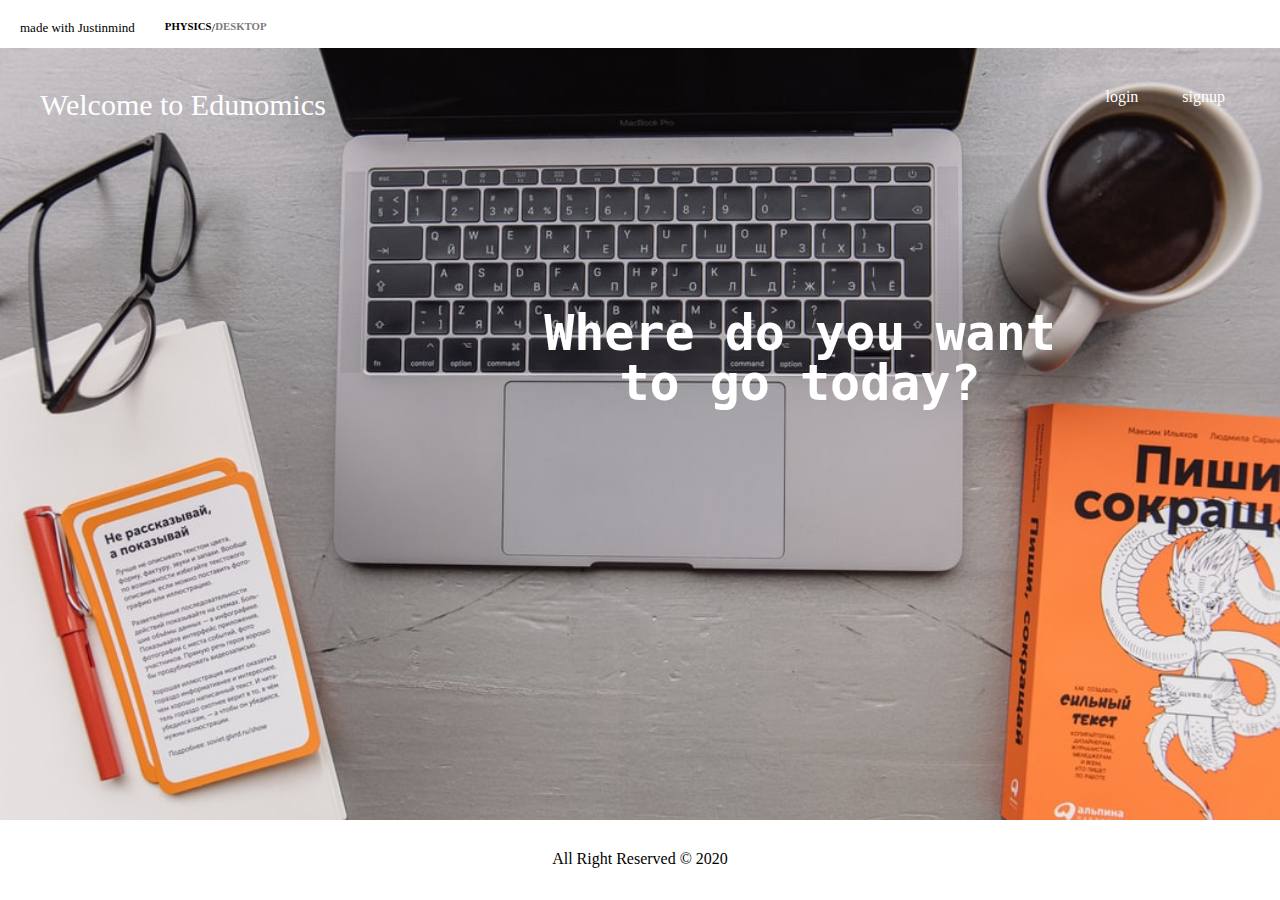
<file: main-page/index.html>
<!DOCTYPE html>
<html lang="en">
<head>
    <meta charset="UTF-8">
    <meta name="viewport" content="width=device-width, initial-scale=1.0">
    <link rel="stylesheet" href="./index.css">
    <title>Pyhsic Desktop</title>
</head>
<body>
        <div class="main-page">
            <header class="header-nav">
                <div class="header-text">   
                    made with Justinmind 
                </div>
                <div class="header-text">
                    <h5>PHYSICS</h5>/<h5 class="desktop">DESKTOP</h5>
                </div>
                
            </header>

            <main class="main-content">
                
                <div class="main-content-body">

                    <div class="row row-first">
                       
                        <div class="col col-md-8 col-first">
                            <div class="text">Welcome to Edunomics</div>
                        </div>
                       
                        <div class="col col-md-4 col-second">
                           <a href="../login/login.html" class="login"> login </a>  
                        
                            <a href="../signup/SignUp.html" class="signup"> signup </a>
                        </div>


                    </div>
                    <div class="row row-second">

                        <div class="center-text">
                            Where do you want to go today?
                        </div>
                    </div>

                    
                </div>
        

        </main>



            <footer class="footer">

                All Right Reserved &copy; 2020

            </footer>
        </div>

    
</body>
</html>
</file>
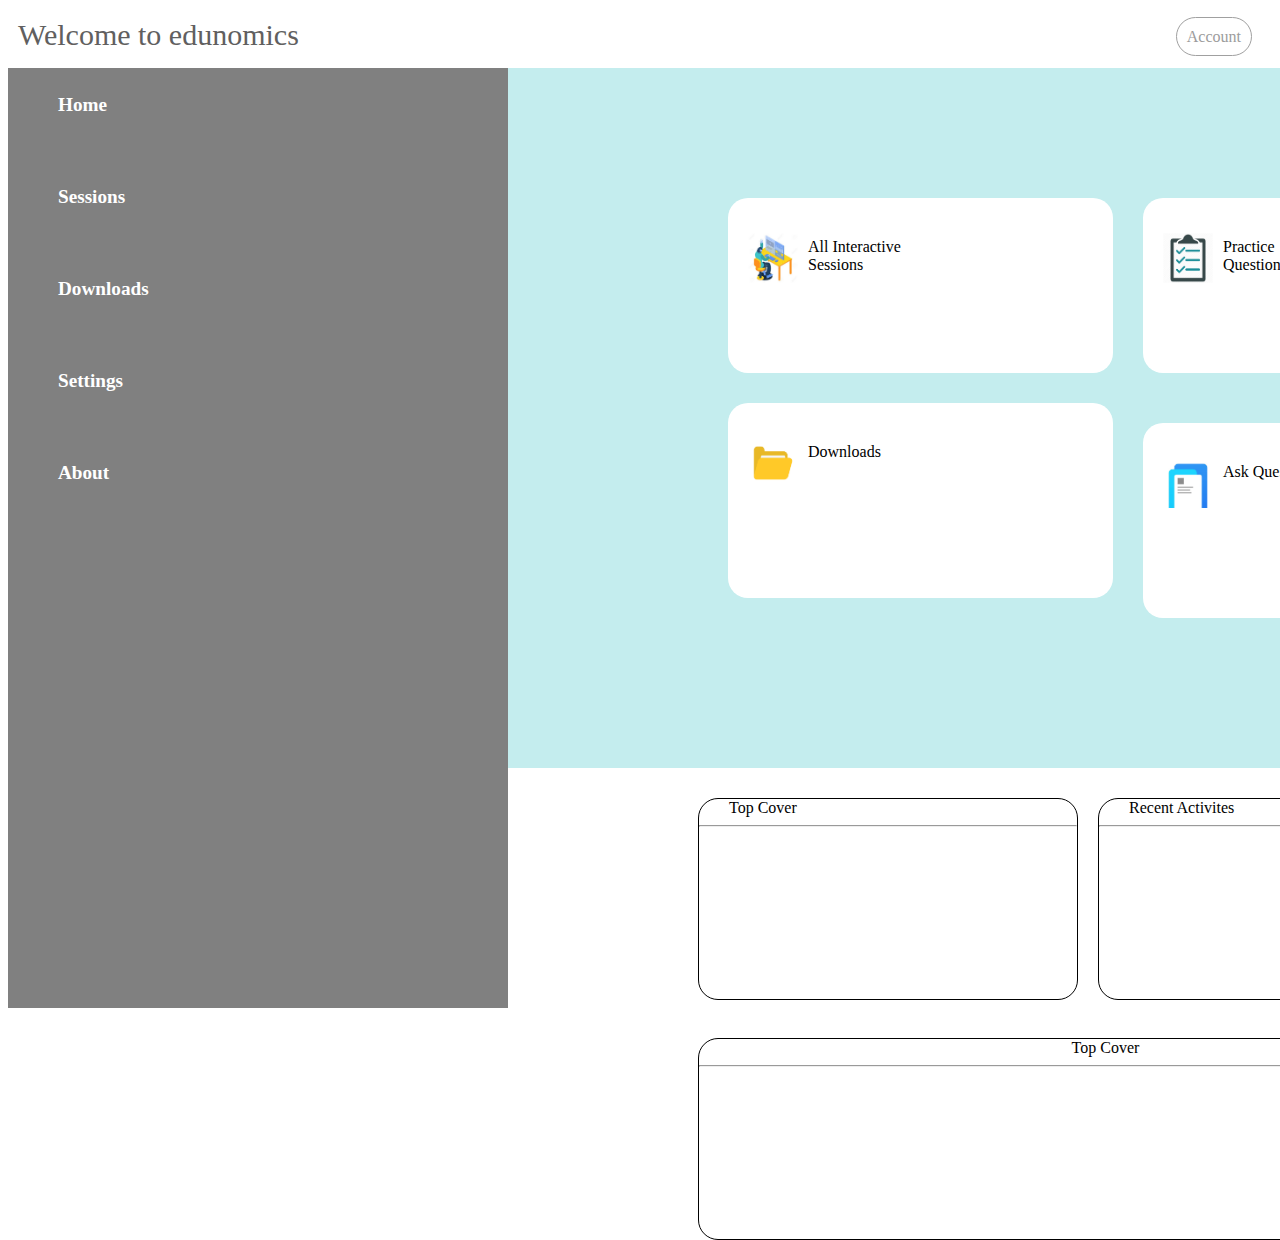
<file: dashboard/dashboard.html>
<!DOCTYPE html>
<html lang="en">
<head>
    <meta charset="UTF-8">
    <meta name="viewport" content="width=device-width, initial-scale=1.0">
   <link rel="stylesheet" href="./dashboard.css">
    <title>Dashboard</title>
</head>
<body>
    <main class="main-dashboard">
    <header class="dashboard-header">
        <div class="header-text">   
            Welcome to edunomics
        </div>
        <div class="header-text-second">
            <a href="/account" class="account"> Account </a>      
        </div>
    </header>

    <div class="main-body-dashboard">

        <span class="box1">
            <ul>
                <li>
                   <a href="/home">
                    Home
                   </a>
                </li>
                <li><a href="/sessions">
                    Sessions
                </a>
                </li>
                <li>
                    <a href="/downloads">
                        Downloads
                    </a>
                </li>
                <li>
                    <a href="/settings">
                        Settings
                    </a>
                </li>
                <li><a href="about">
                    About
                </a>
                </li>
            </ul>
        </span>


        <span class="box2">
            <div class=main-second-box>

              
                <span class="box-box1">
                    <div class="row content-1">
                        <!-- <img class="img-box-1" src="" alt="" > -->
                        <div class="img-box-1"></div>

                        <div class="box-text-1"> All Interactive Sessions</div>
                    </div>
                </span>
                <span class="box-box2">
                    <div class="row content-1">
                        <!-- <img class="img-box-1" src="" alt="" > -->
                        <div class="img-box-2"></div>

                        <div class="box-text-1"> Practice Questions</div>
                        
                    </div>
                </span>
                
                <span class="box-box3">
                    <div class="row content-1">
                        <div class="img-box-3" ></div>
                        
                        
                        <div class="box-text-1"> Downloads</div>
                        
                </div>
            </span>
        
                <span class="box-box4">
                    <div class="row content-1">
                        <!-- <img class="img-box-1" src="" alt="" > -->
                        <div class="img-box-4"></div>

                        <div class="box-text-1"> Ask Questions </div>
                        
                </div>
            </span>

            </div>
        </span>


        <span class="box3">
            <div class="row row-1-1">
                <div class="col-1-1 col-md-6"><span class="top-cover-1">Top Cover<hr></span></div>
                <div class="col-1-1 col-md-6"><span class="top-cover-1">Recent Activites<hr></span></div>
            </div>
            <div class="row row-1-2">
                <div class="col-1-2 col-md-12"><span class="top-cover-1">Top Cover<hr></span></div>
                </div>
        </span>
       
    </div>


</main>
    
</body>
</html>
</file>
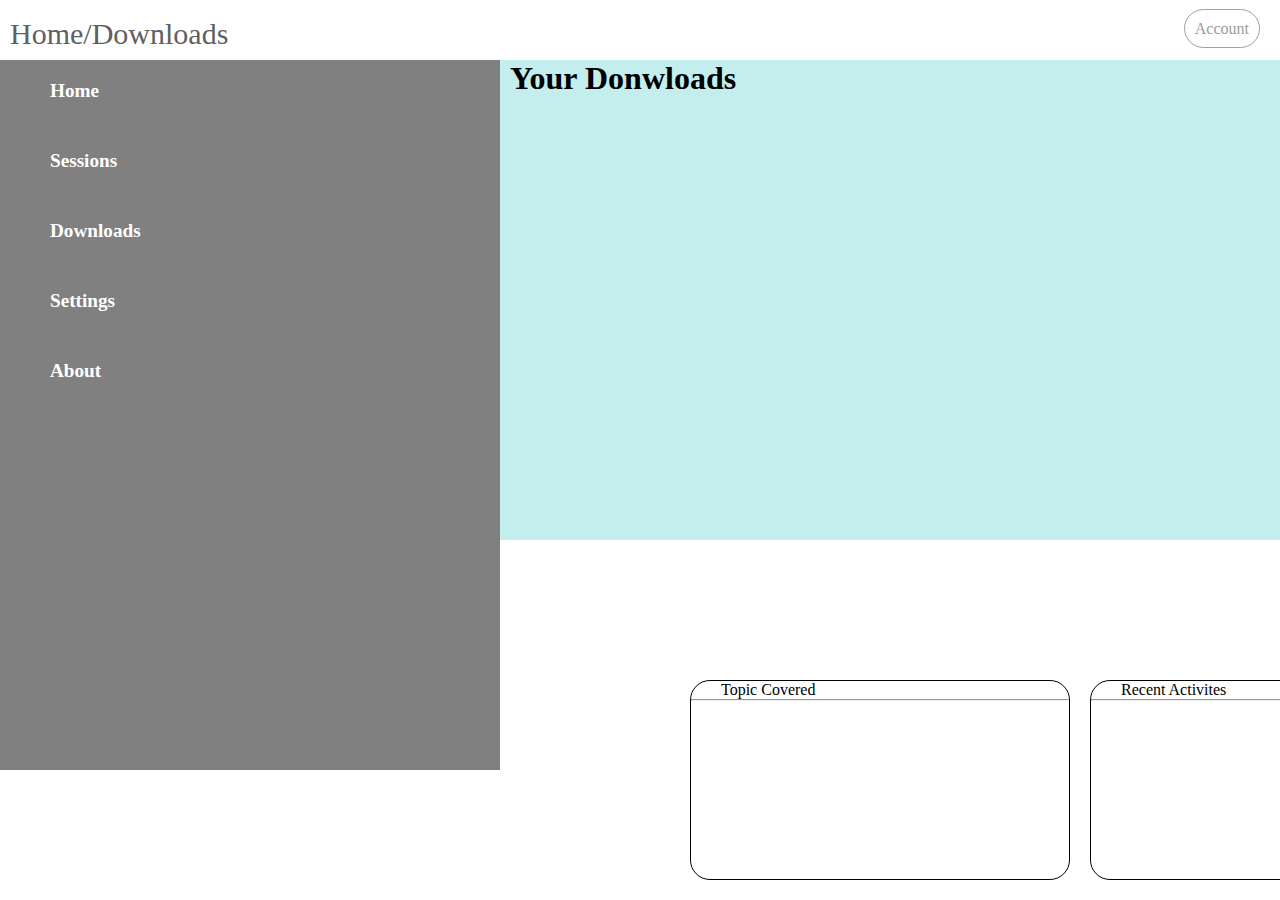
<file: download/download.html>
<!DOCTYPE html>
<html lang="en">
<head>
    <meta charset="UTF-8">
    <meta name="viewport" content="width=device-width, initial-scale=1.0">
   <link rel="stylesheet" href="./download.css">
    <title>Donwloads</title>
</head>
<body>
    <main class="main-dashboard">
    <header class="dashboard-header">
        <div class="header-text">   
            Home/Downloads
        </div>

        <div class="header-text-second">
            <a href="/account" class="account"> Account </a>      
        </div>
    </header>

    <div class="main-body-dashboard">

        <span class="box1">
            <ul>
                <li>
                   <a href="/home">
                    Home
                   </a>
                </li>
                <li><a href="/sessions">
                    Sessions
                </a>
                </li>
                <li>
                    <a href="/downloads">
                        Downloads
                    </a>
                </li>
                <li>
                    <a href="/settings">
                        Settings
                    </a>
                </li>
                <li><a href="about">
                    About
                </a>
                </li>
            </ul>
        </span>


        <span class="box2">
            <div class="font">Your Donwloads</div>
        </span>


        <span class="box3">
            <div class="row row-1-1">
                <div class="col-1-1 col-md-6"><span class="top-cover-1">Topic Covered<hr></span></div>
                <div class="col-1-1 col-md-6"><span class="top-cover-1">Recent Activites<hr></span></div>
            </div>
        </span>
       
    </div>


</main>
    
</body>
</html>
</file>
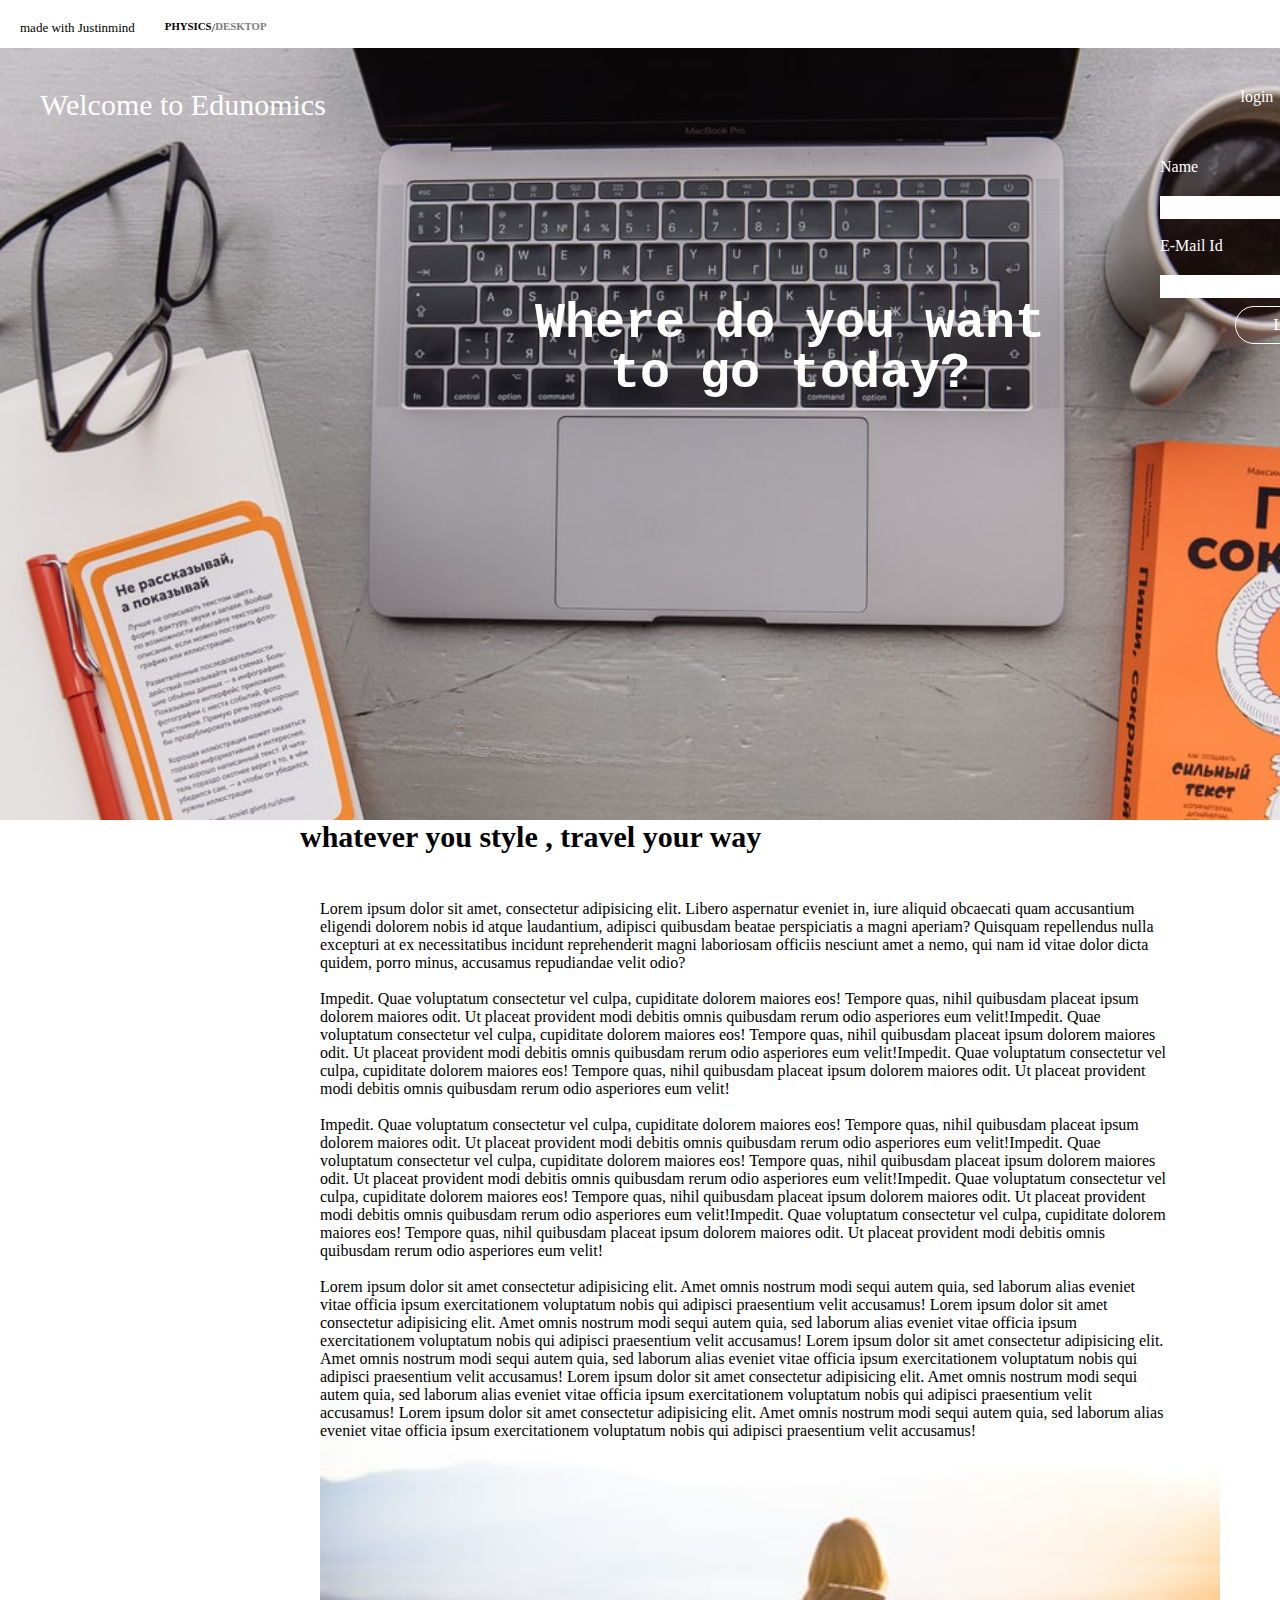
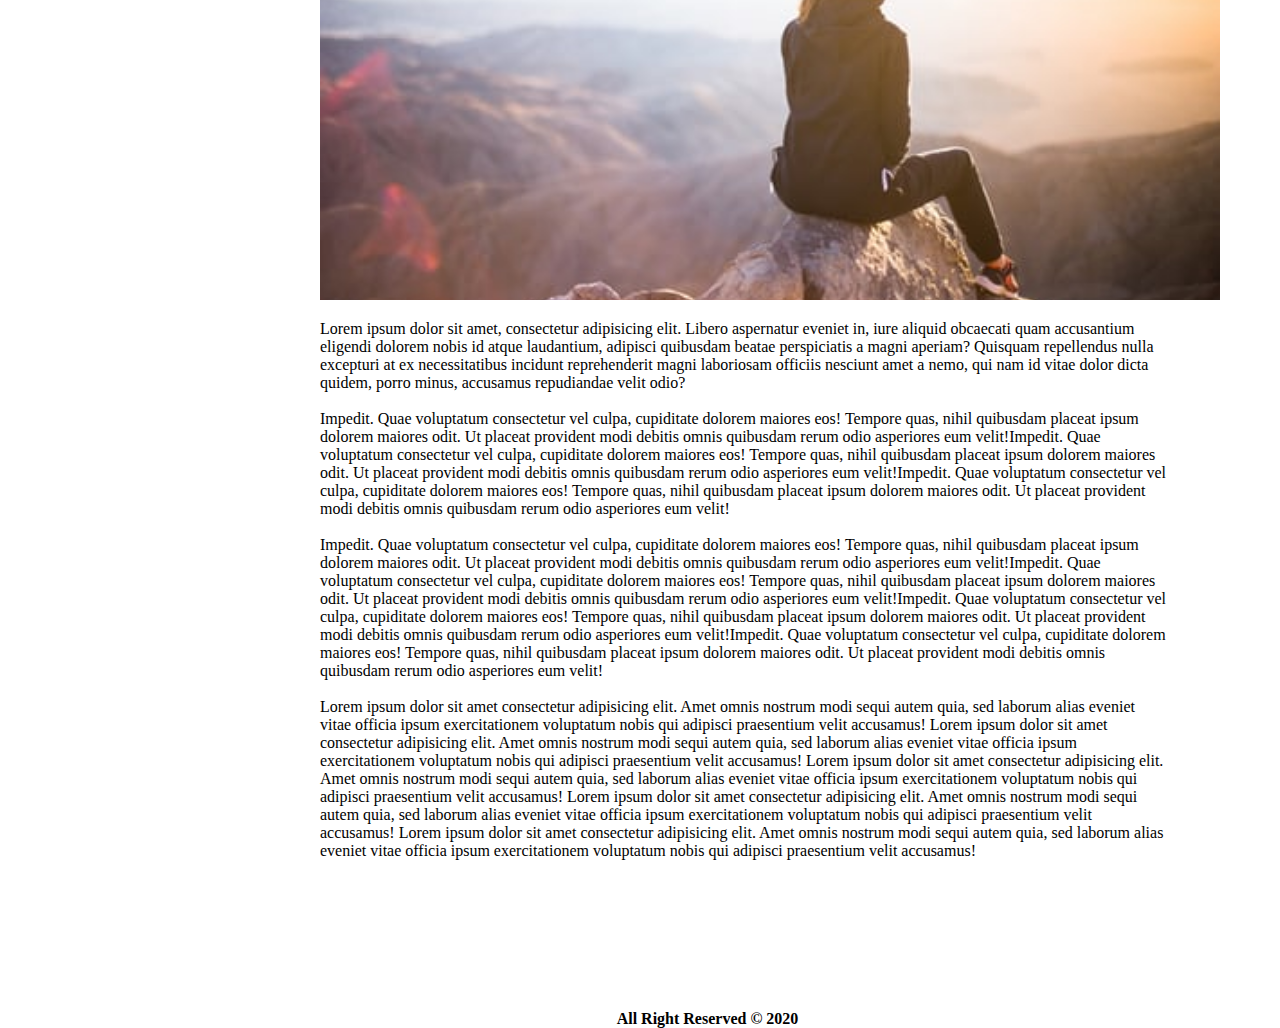
<file: login/login.html>
<!DOCTYPE html>
<html lang="en">
<head>
    <meta charset="UTF-8">
    <meta name="viewport" content="width=device-width, initial-scale=1.0">
    <link rel="stylesheet" href="./login.css">
    <title>Pyhsic Desktop</title>
</head>
<body>
        <div class="main-page">
            <header class="header-nav">
                <div class=header-text>   
                    made with Justinmind 
                </div>
                <div class="header-text">
                    <h5>PHYSICS</h5>/<h5 class="desktop">DESKTOP</h5>
                </div>
                
            </header>

            <main class="main-content">
                
                <div class="main-content-body">

                    <div class="row row-first">
                       
                        <div class="col col-md-8 col-first">
                            <div class="text">Welcome to Edunomics</div>
                        </div>
                       
                        <div class="col col-md-4 col-second">
                           <a href="../login/login.html" class="login"> login </a>  
                        
                            <a href="../signup/SignUp.html" class="signup"> signup </a>
                        </div>


                    </div>

                    <div class="row login-row">
             <form>
                <div class="form-inner">

                    <span class="inputtext">Name</span>
                    <input type="text" class="box" />
                    <span class="inputtext">E-Mail Id</span>
                    <input type="text" class="box"/>
                    <div class="button-login"><a href="../dashboard/dashboard.html">Log In</a> </div>


                </div>
            </form>


                    </div>

                    <div class="row row-second">

                        <div class="center-text">
                            Where do you want to go today?
                        </div>
                    </div>
                </div>
                
                
                
            </main>
            
            
                <section> 
                    <div class="content">
                        whatever you style , travel your way   
                    </div>
                    <div class="para-graph">
                        Lorem ipsum dolor sit amet, consectetur adipisicing elit. Libero aspernatur eveniet in, iure aliquid obcaecati quam accusantium eligendi dolorem nobis id atque laudantium, adipisci quibusdam beatae perspiciatis a magni aperiam?
                        Quisquam repellendus nulla excepturi at ex necessitatibus incidunt reprehenderit magni laboriosam officiis nesciunt amet a nemo, qui nam id vitae dolor dicta quidem, porro minus, accusamus repudiandae velit odio? <br><br>Impedit.
                        Quae voluptatum consectetur vel culpa, cupiditate dolorem maiores eos! Tempore quas, nihil quibusdam placeat ipsum dolorem maiores odit. Ut placeat provident modi debitis omnis quibusdam rerum odio asperiores eum velit!Impedit.
                        Quae voluptatum consectetur vel culpa, cupiditate dolorem maiores eos! Tempore quas, nihil quibusdam placeat ipsum dolorem maiores odit. Ut placeat provident modi debitis omnis quibusdam rerum odio asperiores eum velit!Impedit.
                        Quae voluptatum consectetur vel culpa, cupiditate dolorem maiores eos! Tempore quas, nihil quibusdam placeat ipsum dolorem maiores odit. Ut placeat provident modi debitis omnis quibusdam rerum odio asperiores eum velit!<br><br>Impedit.
                        Quae voluptatum consectetur vel culpa, cupiditate dolorem maiores eos! Tempore quas, nihil quibusdam placeat ipsum dolorem maiores odit. Ut placeat provident modi debitis omnis quibusdam rerum odio asperiores eum velit!Impedit.
                        Quae voluptatum consectetur vel culpa, cupiditate dolorem maiores eos! Tempore quas, nihil quibusdam placeat ipsum dolorem maiores odit. Ut placeat provident modi debitis omnis quibusdam rerum odio asperiores eum velit!Impedit.
                        Quae voluptatum consectetur vel culpa, cupiditate dolorem maiores eos! Tempore quas, nihil quibusdam placeat ipsum dolorem maiores odit. Ut placeat provident modi debitis omnis quibusdam rerum odio asperiores eum velit!Impedit.
                        Quae voluptatum consectetur vel culpa, cupiditate dolorem maiores eos! Tempore quas, nihil quibusdam placeat ipsum dolorem maiores odit. Ut placeat provident modi debitis omnis quibusdam rerum odio asperiores eum velit!
                        <br><br>
                        Lorem ipsum dolor sit amet consectetur adipisicing elit. Amet omnis nostrum modi sequi autem quia, sed laborum alias eveniet vitae officia ipsum exercitationem voluptatum nobis qui adipisci praesentium velit accusamus!
                        Lorem ipsum dolor sit amet consectetur adipisicing elit. Amet omnis nostrum modi sequi autem quia, sed laborum alias eveniet vitae officia ipsum exercitationem voluptatum nobis qui adipisci praesentium velit accusamus!
                        Lorem ipsum dolor sit amet consectetur adipisicing elit. Amet omnis nostrum modi sequi autem quia, sed laborum alias eveniet vitae officia ipsum exercitationem voluptatum nobis qui adipisci praesentium velit accusamus!
                        Lorem ipsum dolor sit amet consectetur adipisicing elit. Amet omnis nostrum modi sequi autem quia, sed laborum alias eveniet vitae officia ipsum exercitationem voluptatum nobis qui adipisci praesentium velit accusamus!
                        Lorem ipsum dolor sit amet consectetur adipisicing elit. Amet omnis nostrum modi sequi autem quia, sed laborum alias eveniet vitae officia ipsum exercitationem voluptatum nobis qui adipisci praesentium velit accusamus!

                    </div>

                    <div class="bg-img"></div>

                    <div class="para-graph">
                        Lorem ipsum dolor sit amet, consectetur adipisicing elit. Libero aspernatur eveniet in, iure aliquid obcaecati quam accusantium eligendi dolorem nobis id atque laudantium, adipisci quibusdam beatae perspiciatis a magni aperiam?
                        Quisquam repellendus nulla excepturi at ex necessitatibus incidunt reprehenderit magni laboriosam officiis nesciunt amet a nemo, qui nam id vitae dolor dicta quidem, porro minus, accusamus repudiandae velit odio? <br><br>Impedit.
                        Quae voluptatum consectetur vel culpa, cupiditate dolorem maiores eos! Tempore quas, nihil quibusdam placeat ipsum dolorem maiores odit. Ut placeat provident modi debitis omnis quibusdam rerum odio asperiores eum velit!Impedit.
                        Quae voluptatum consectetur vel culpa, cupiditate dolorem maiores eos! Tempore quas, nihil quibusdam placeat ipsum dolorem maiores odit. Ut placeat provident modi debitis omnis quibusdam rerum odio asperiores eum velit!Impedit.
                        Quae voluptatum consectetur vel culpa, cupiditate dolorem maiores eos! Tempore quas, nihil quibusdam placeat ipsum dolorem maiores odit. Ut placeat provident modi debitis omnis quibusdam rerum odio asperiores eum velit!<br><br>Impedit.
                        Quae voluptatum consectetur vel culpa, cupiditate dolorem maiores eos! Tempore quas, nihil quibusdam placeat ipsum dolorem maiores odit. Ut placeat provident modi debitis omnis quibusdam rerum odio asperiores eum velit!Impedit.
                        Quae voluptatum consectetur vel culpa, cupiditate dolorem maiores eos! Tempore quas, nihil quibusdam placeat ipsum dolorem maiores odit. Ut placeat provident modi debitis omnis quibusdam rerum odio asperiores eum velit!Impedit.
                        Quae voluptatum consectetur vel culpa, cupiditate dolorem maiores eos! Tempore quas, nihil quibusdam placeat ipsum dolorem maiores odit. Ut placeat provident modi debitis omnis quibusdam rerum odio asperiores eum velit!Impedit.
                        Quae voluptatum consectetur vel culpa, cupiditate dolorem maiores eos! Tempore quas, nihil quibusdam placeat ipsum dolorem maiores odit. Ut placeat provident modi debitis omnis quibusdam rerum odio asperiores eum velit!
                        <br><br>
                        Lorem ipsum dolor sit amet consectetur adipisicing elit. Amet omnis nostrum modi sequi autem quia, sed laborum alias eveniet vitae officia ipsum exercitationem voluptatum nobis qui adipisci praesentium velit accusamus!
                        Lorem ipsum dolor sit amet consectetur adipisicing elit. Amet omnis nostrum modi sequi autem quia, sed laborum alias eveniet vitae officia ipsum exercitationem voluptatum nobis qui adipisci praesentium velit accusamus!
                        Lorem ipsum dolor sit amet consectetur adipisicing elit. Amet omnis nostrum modi sequi autem quia, sed laborum alias eveniet vitae officia ipsum exercitationem voluptatum nobis qui adipisci praesentium velit accusamus!
                        Lorem ipsum dolor sit amet consectetur adipisicing elit. Amet omnis nostrum modi sequi autem quia, sed laborum alias eveniet vitae officia ipsum exercitationem voluptatum nobis qui adipisci praesentium velit accusamus!
                        Lorem ipsum dolor sit amet consectetur adipisicing elit. Amet omnis nostrum modi sequi autem quia, sed laborum alias eveniet vitae officia ipsum exercitationem voluptatum nobis qui adipisci praesentium velit accusamus!

                    </div>
                    <div class="footer">
                        All Right Reserved &copy; 2020 
                    </div>
                </section>
                
               

        </div>
        
    
</body>
</html>
</file>
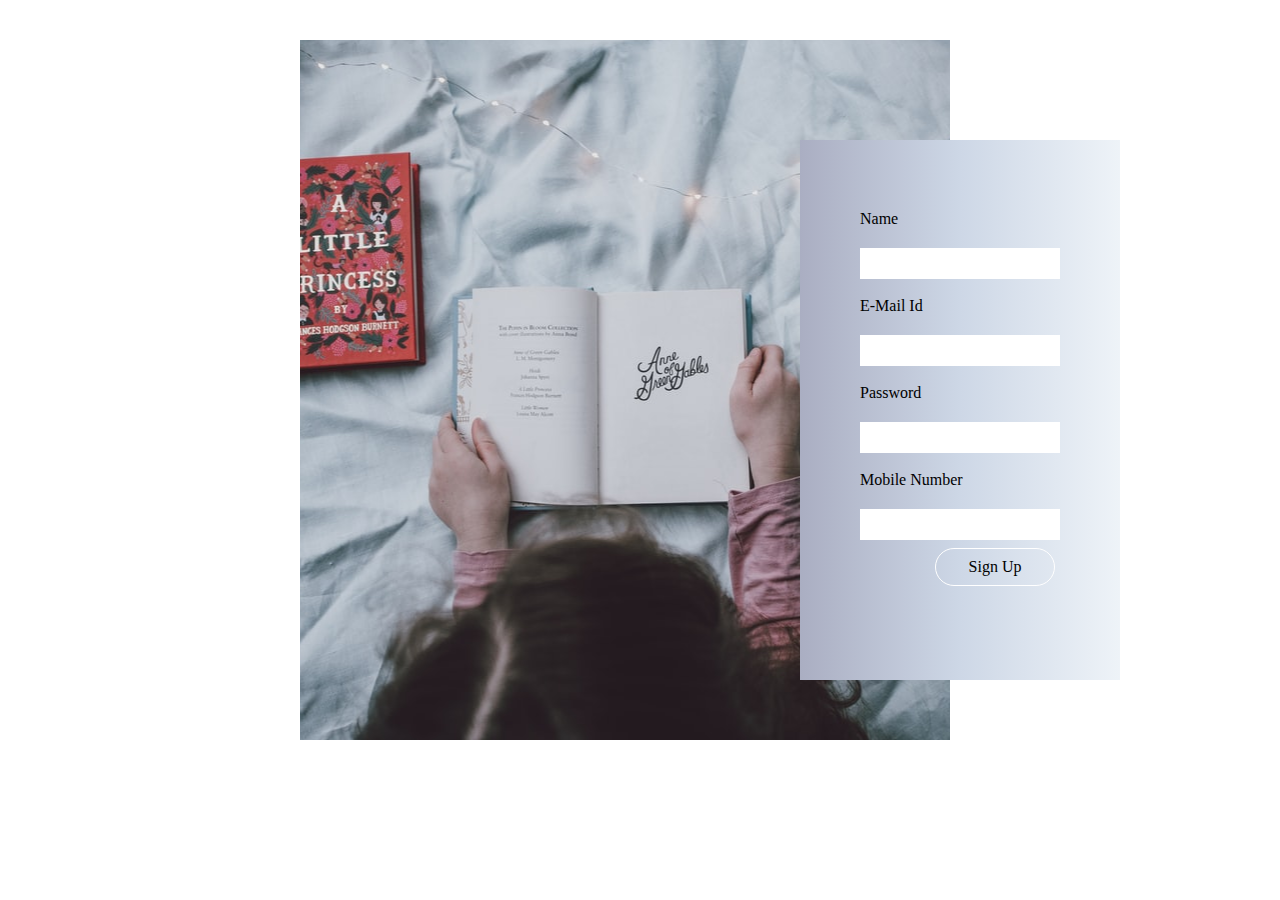
<file: signup/SignUp.html>
<!DOCTYPE html>
<html lang="en">
<head>
    <meta charset="UTF-8">
    <meta name="viewport" content="width=device-width, initial-scale=1.0">
    <link rel="stylesheet" href="./SignUp.css">
    <title>SignUp</title>
</head>
<body>
    <div class="main-body">
        <div class="main-image">
        </div>
        <div class="secondary-image">
            <form>
                <div class="form-inner">

                    <span class="inputtext">Name</span>
                    <input type="text" class="box" />
                    <span class="inputtext">E-Mail Id</span>
                    <input type="text" class="box"/>
                    <span class="inputtext">Password</span>
                    <input type="text" class="box"/>
                    <span class="inputtext">Mobile Number</span>
                    <input type="text" class="box"/>

                    <div class="button-sigup">Sign Up</div>
                
                </div>
            </form>
        </div>
    </div>
</body>
</html>
</file>
<file: main-page/index.css>
*{
 margin:0px;
 padding:0px;
 box-sizing: border-box;   
}


body{
    height:100vh;
}

.text{
    margin:40px;
    color: white;
    font-size: 30px;
    text-align: center;
}

.col-second{
    margin:40px;
}

.login,.signup{
    cursor: pointer;
}
.col-second a{
    color:white;
    text-decoration: none;
    text-align: center;
    margin-left:10px;
    padding: 15px;

}

.col-second a:hover{
    border: 1px solid white;
    border-radius: 20px;
}
.main-page{
    display:grid;
    grid-template-areas: "header-nav" "main-content"  "footer";
    grid-template-columns: 1fr ;
    grid-template-rows:  3rem 1fr 5rem;
    height: 100%;
    
}

.header-nav{
    display: flex;
    margin-top: 20px;
    background-color: white;
}

.header-text{
    margin-right:10px;
    margin-left:20px;
    font-size: small;
    display: flex;
}

.desktop{
    color: rgb(126, 122, 122);
    text-align: center;
    
}

.content{
    margin-top:240px;
    margin-left: 220px;
    position: relative;;
    font-weight: bolder;
    font-size:30px;


    


}

.main-content{

grid-area: main-content;
height: 100%;
}

.footer{

    grid-area: footer;
    text-align: center;
    margin-top: 30px;
    margin-bottom: 50px;

}
.main-content{
    background-image: url(../images/laptop.jpg);
    background-size: cover;
}

.row-first{
    display: flex;
    justify-content: space-between;
    height: 20vh;
}


.center-text{
    margin-left: 500px;
    margin-top:80px;
    font-weight: bolder;
    line-height: 1em;
    font-family: monospace;
    width: 600px;
    color:white;
    text-align: center;
    font-size: 50px;
}
</file>
<file: dashboard/dashboard.css>
या*{
    margin:0px;
    height: 0px;
  box-sizing:border-box ;
}

.dashboard-header{
    display: flex;
    height: 60px;
    width: 100%;
    justify-content: space-between;
    background-color: rgb(255, 255, 255);
}
.header-text-second{
margin:20px;

}

.account{
    text-decoration: none;
    color:rgb(156, 156, 156);
    border: 1px solid rgb(160, 160, 160);
    border-radius: 40px;   
    padding: 10px; 
    
}


.header-text{
  text-align: center;
    font-size: 30px;
    margin:10px;
    color: rgb(97, 95, 95);
}





.main-body-dashboard{
    height:700px;
    width: 1000px;
    display:grid;
    grid-template-columns: repeat(auto-fill,minmax(400px,500px));
    grid-template-rows: repeat(auto-fill,minmax(100%,10px));
   
}

.box1{
    width: 100%;
    height: 100%;
    background-color: grey;  
    grid-row: 1/3;

}

.box2{
    width: 1100px;
    height: 100%;
    background-color:rgb(196, 237, 238);
    grid-column: 2/3;
}

.box3{
    width: 1100px;
    height: 100%;
    background-color: rgb(255, 255, 255);
    grid-column: 2/3;
}
a{
    text-decoration: none;
    color: white;
}

li{
    display: grid;
    text-decoration: none;
    margin-top: 10px;
    margin-bottom:50px;
    text-align: left;
    padding: 10px;
    font-weight: bolder;
    font-size: larger;
    
}


.main-second-box{

    margin: 60px;
    margin-left: 150px;
    padding: 70px;
    height:400px;
    width: 800px;
    display:grid;
    grid-template-columns: repeat(minmax(30px,60px));
    grid-template-rows: repeat(minmax(30px,100px));
    row-gap: 30px;
    column-gap: 30px;
}

.box-box1{
    width: 100%;
    height: 100%;
    background-color: rgb(255, 255, 255);  
    grid-column: 1/2;
    border-radius: 20px;
    cursor: pointer;

}

.box-box2{
    width: 100%;
    height: 100%;
    background-color:rgb(255, 255, 255);
    grid-column: 2/2;
    border-radius: 20px;
    cursor: pointer;

}

.box-box3{
    width: 100%;
    height: 100%;
    background-color: rgb(255, 255, 255);
    grid-column: 1/2;
    border-radius: 20px;
    cursor: pointer;


}

.box-box4{
    width: 100%;
    height: 100%;
    background-color: rgb(255, 255, 255); 
    grid-column: 2/2;
    border-radius: 20px;
    cursor: pointer;margin-top:20px;


    
}

.content-1{
    margin-top: 20px;
    margin-left:80px;
    cursor: pointer;

}

.box-text-1{
    position: absolute;
    margin-top: 20px;
    text-align: left;
    width: 100px;
    cursor: pointer;

}

.img-box-1{
    position: absolute;
    background-image: url(/images/man.jpg);
    background-position: center;
    background-size: auto;
    background-size: cover;
    width: 50px;
    height: 50px;
    margin-left:-60px;
    margin-top:15px;
    
    cursor: pointer;
    
    
}

.img-box-2{
    position: absolute;
    background-image: url(/images/paper.png);
    background-position: center;
    background-size: auto;
    background-size: cover;
    width: 50px;
    height: 50px;
    margin-left:-60px;
    margin-top:15px;
    cursor: pointer;
    
    
    
}
.img-box-3{
    position: absolute;
    background-image: url(/images/folder.png);
    background-position: center;
    background-size: auto;
    background-size: cover;
    width: 50px;
    height: 50px;
    
    margin-left:-60px;
    margin-top:15px;
    cursor: pointer;
    
    
}
.img-box-4{
    position: absolute;
    background-image: url(/images/ask.jpg);
    background-position: center;
    background-size: auto;
    background-size: cover;
    width: 50px;
    height: 50px;
    margin-left:-60px;
    margin-top:15px;
    cursor: pointer;
    
}



.row-1-1{
    display: flex;
    height: 100px;
    width: 800px;
    margin-left: 20vh;
    margin-top: 20px;

}
.row-1-2{
    display: flex;
    height: 100px;
    width: 925px;
    margin-left: 20vh;
    margin-top: 20px;

}
.col-1-1{

    border: 1px solid black;
    border-radius: 20px;
    height: 200px;
    width: 900px;
    margin:10px;

    
}

.top-cover-1{
    margin-left: 30px;   
}


.top-cover-2{
    margin-left: 30px;  
    text-align: center;
}

.col-1-2{

    border: 1px solid black;
    text-align: center;
    border-radius: 20px;
    height: 200px;
    width: 900px;
    margin:130px;
    margin-left: 10px;

    
}
</file>
<file: download/download.css>
*{
    margin:0px;
    height: 0px;
  box-sizing:border-box ;
}

.dashboard-header{
    display: flex;
    height: 60px;
    width: 100%;
    justify-content: space-between;
    background-color: rgb(255, 255, 255);

}


.font{
    font-size: 32px;
    font-weight: bolder;
    margin-left: 10px;
}

.header-text-second,.header-text-first{
margin:20px;

}


.account{
    text-decoration: none;
    color:rgb(156, 156, 156);
    border: 1px solid rgb(160, 160, 160);
    border-radius: 40px;   
    padding: 10px; 
    
}

.select-class{
    text-decoration: none;
    width: 200px;
    height: 40px;
    color:rgb(156, 156, 156);
    border: 1px solid rgb(160, 160, 160);
    border-radius: 40px;   
    margin-right: 360px;
    margin-top: -10px;
    cursor: pointer;
}



.header-text{
  text-align: center;
  line-height: 1.6em;
    font-size: 30px;
    margin:10px;
    margin-left:10px;
    color: rgb(97, 95, 95);
}





.main-body-dashboard{
    height:600px;
    width: 140vh;
    display:grid;
    grid-template-columns: repeat(auto-fill,minmax(400px,500px));
    grid-template-rows: repeat(auto-fill,minmax(100%,10px));
   
}

.box1{
    width: 100%;
    height: 100%;
    background-color: grey;  
    grid-row: 1/3;

}

.box2{
    width: 140vh;
    height: 80%;
    background-color:rgb(196, 237, 238);
    grid-column: 2/3;
}

.box3{
    width: 140vh;
    height: 100%;
    background-color: rgb(255, 255, 255);
    grid-column: 2/3;
}
a{
    text-decoration: none;
    color: white;
}

li{
    display: grid;
    text-decoration: none;
    margin-top: 10px;
    margin-bottom:50px;
    text-align: left;
    padding: 10px;
    font-weight: bolder;
    font-size: larger;
    
}


.main-second-box{

    margin: 60px;
    margin-left: 150px;
    padding: 70px;
    height:400px;
    width: 140vh;
    display:grid;
    grid-template-columns: repeat(minmax(30px,60px));
    grid-template-rows: repeat(minmax(30px,100px));
    row-gap: 30px;
    column-gap: 30px;
}

.box-box1{
    width: 100%;
    height: 100%;
    background-color: rgb(255, 255, 255);  
    grid-column: 1/2;
    border-radius: 20px;
    cursor: pointer;

}

.box-box2{
    width: 100%;
    height: 100%;
    background-color:rgb(255, 255, 255);
    grid-column: 2/2;
    border-radius: 20px;
    cursor: pointer;

}

.box-box3{
    width: 100%;
    height: 100%;
    background-color: rgb(255, 255, 255);
    grid-column: 1/2;
    border-radius: 20px;
    cursor: pointer;


}

.box-box4{
    width: 100%;
    height: 100%;
    background-color: rgb(255, 255, 255); 
    grid-column: 2/2;
    border-radius: 20px;
    cursor: pointer;


    
}

.content-1{
    margin-top: 20px;
    margin-left:80px;
    cursor: pointer;

}

.box-text-1{
    position: absolute;
    margin-top: 20px;
    text-align: left;
    width: 100px;
    cursor: pointer;

}

.img-box-1{
    position: absolute;
    background-image: url(/images/man.jpg);
    background-position: center;
    background-size: auto;
    background-size: cover;
    width: 50px;
    height: 50px;
    margin-left:-60px;
    margin-top:15px;
    
    cursor: pointer;
    
    
}

.img-box-2{
    position: absolute;
    background-image: url(/images/paper.png);
    background-position: center;
    background-size: auto;
    background-size: cover;
    width: 50px;
    height: 50px;
    margin-left:-60px;
    margin-top:15px;
    cursor: pointer;
    
    
    
}
.img-box-3{
    position: absolute;
    background-image: url(/images/folder.png);
    background-position: center;
    background-size: auto;
    background-size: cover;
    width: 50px;
    height: 50px;
    
    margin-left:-60px;
    margin-top:15px;
    cursor: pointer;
    
    
}
.img-box-4{
    position: absolute;
    background-image: url(/images/ask.jpg);
    background-position: center;
    background-size: auto;
    background-size: cover;
    width: 50px;
    height: 50px;
    margin-left:-60px;
    margin-top:15px;
    cursor: pointer;
    
}



.row-1-1{
    display: flex;
    height: 100px;
    width: 800px;
    margin-left: 20vh;
    margin-top: 10px;

}
.row-1-2{
    display: flex;
    height: 100px;
    width: 925px;
    margin-left: 20vh;
    margin-top: 20px;

}
.col-1-1{

    border: 1px solid black;
    border-radius: 20px;
    height: 200px;
    width: 900px;
    margin:10px;

    
}

.top-cover-1{
    margin-left: 30px;   
}


.top-cover-2{
    margin-left: 30px;  
    text-align: center;
}

.col-1-2{

    border: 1px solid black;
    text-align: center;
    border-radius: 20px;
    height: 200px;
    width: 900px;
    margin:130px;
    margin-left: 10px;

    
}
</file>
<file: login/login.css>
*{
    margin:0px;
    padding:0px;
    box-sizing: border-box;   
   }

  
   
   body{
       height:100vh;
   }
   
   .text{
       margin:40px;
       color: white;
       font-size: 30px;
       text-align: center;
   }
   
   .col-second{
       margin:40px;
   }
   
   .login,.signup{
       cursor: pointer;
   }
   .col-second a{
       color:white;
       text-decoration: none;
       text-align: center;
       margin-left:10px;
       padding: 15px;
   
   }
   
   .col-second a:hover{
       border: 1px solid white;
       border-radius: 20px;
   }
   .main-page{
       display:grid;
       grid-template-areas: "header-nav" "main-content"  "footer";
       grid-template-columns: 1fr ;
       grid-template-rows:  3rem 1fr 5rem;
       height: 100%;
       
   }
   
   .header-nav{
       display: flex;
       margin-top: 20px;
       background-color: white;
   }
   
   .header-text{
       margin-right:10px;
       margin-left:20px;
       font-size: small;
       display: flex;
   }
   
   .desktop{
       color: rgb(126, 122, 122);
       text-align: center;
       
   }
   
   .content{

    
       margin-left: 300px;

       font-weight: bolder;
       font-size:30px;
        height: 80px;
   }

   .bg-img{
       background-image: url(../images/girl.jpg);
       background-size: cover;
       width: 900px;
       height: 500px;
       background-position: center;
       margin-bottom: 20px;
       margin-top: -190px;
       margin-left: 320px;
   }

   .para-graph{
       margin-left: 320px;
       width:60%;
       margin-bottom:150px
   }
   
   .main-content{
   
   grid-area: main-content;
   height: 100%;
   }
   
   
   .main-content{
       background-image: url(../images/laptop.jpg);
       background-size: cover;
   }
   
   .row-first{
       display: flex;
       justify-content: space-between;
       height: 20vh;
   }
   
   
   .center-text{
       margin-left: 490px;
       margin-top:-105px;
       font-weight: bolder;
       line-height: 1em;
       font-family: monospace;
       width: 600px;
       color:white;
       text-align: center;
       font-size: 50px;
   }
   
   .footer{
       margin-bottom:100px;
       text-align: center;
       font-weight: bolder;
   }
   
   

   .login-row{ 
       margin-left:1100px;
       margin-top:-140px;
    border: 1px solid;   
    position: relative;
    height: 60%;
    width: 25%;
    border: none;
    

   }


   a{
       text-decoration: none;
       color: white;
   }
   
   .form-inner{
    margin:50px;
    display: grid;
    padding:10px;


   }

   .inputtext{
    margin-bottom:10px;
    margin-top: 10px;
    color: white;

   }
   
   .box{
    margin-bottom:8px;
    margin-top: 10px;
    border: none;
    padding: 4px;
}

   .button-login{
    text-align: center;
    padding: 9px;
    border: 1px solid white;
    border-radius: 40px;
    width: 120px;
    margin-left: 75px;
    color:white;

   }

   .button-login:hover{
    border-color: gray;
    background-color: black;
    color:white;
    cursor: pointer;

   }
</file>
<file: signup/SignUp.css>
*{
    margin: 0px;
    padding: 0px;
    box-sizing: border-box;
}

.main-image{
    background-image: url(./book.jpg);
    background-position: center;
    margin-top: 40px;
    margin-left:300px;
    height: 700px;
    width: 650px;
}

.secondary-image{

    margin-left:800px;
    margin-top:-600px;
    border: 1px solid;   
    position: absolute;
    height: 60%;
    width: 25%;
    border: none;
    background-image:linear-gradient(-90deg,rgb(238, 243, 248) ,rgb(205, 215, 230), rgb(170, 174, 194));
}

.form-inner{
    margin:50px;
    display: grid;
    padding:10px;

}

.inputtext{
    
    margin-bottom:10px;
    margin-top: 10px;

}

.box{
    margin-bottom:8px;
    margin-top: 10px;
    border: none;
    padding: 8px;
}

.button-sigup{
    text-align: center;
    padding: 9px;
    border: 1px solid white;
    border-radius: 40px;
    width: 120px;
    margin-left: 75px;
}

.button-sigup:hover{
    border-color: gray;
    background-color: black;
    color:white;
    cursor: pointer;
}
</file>
